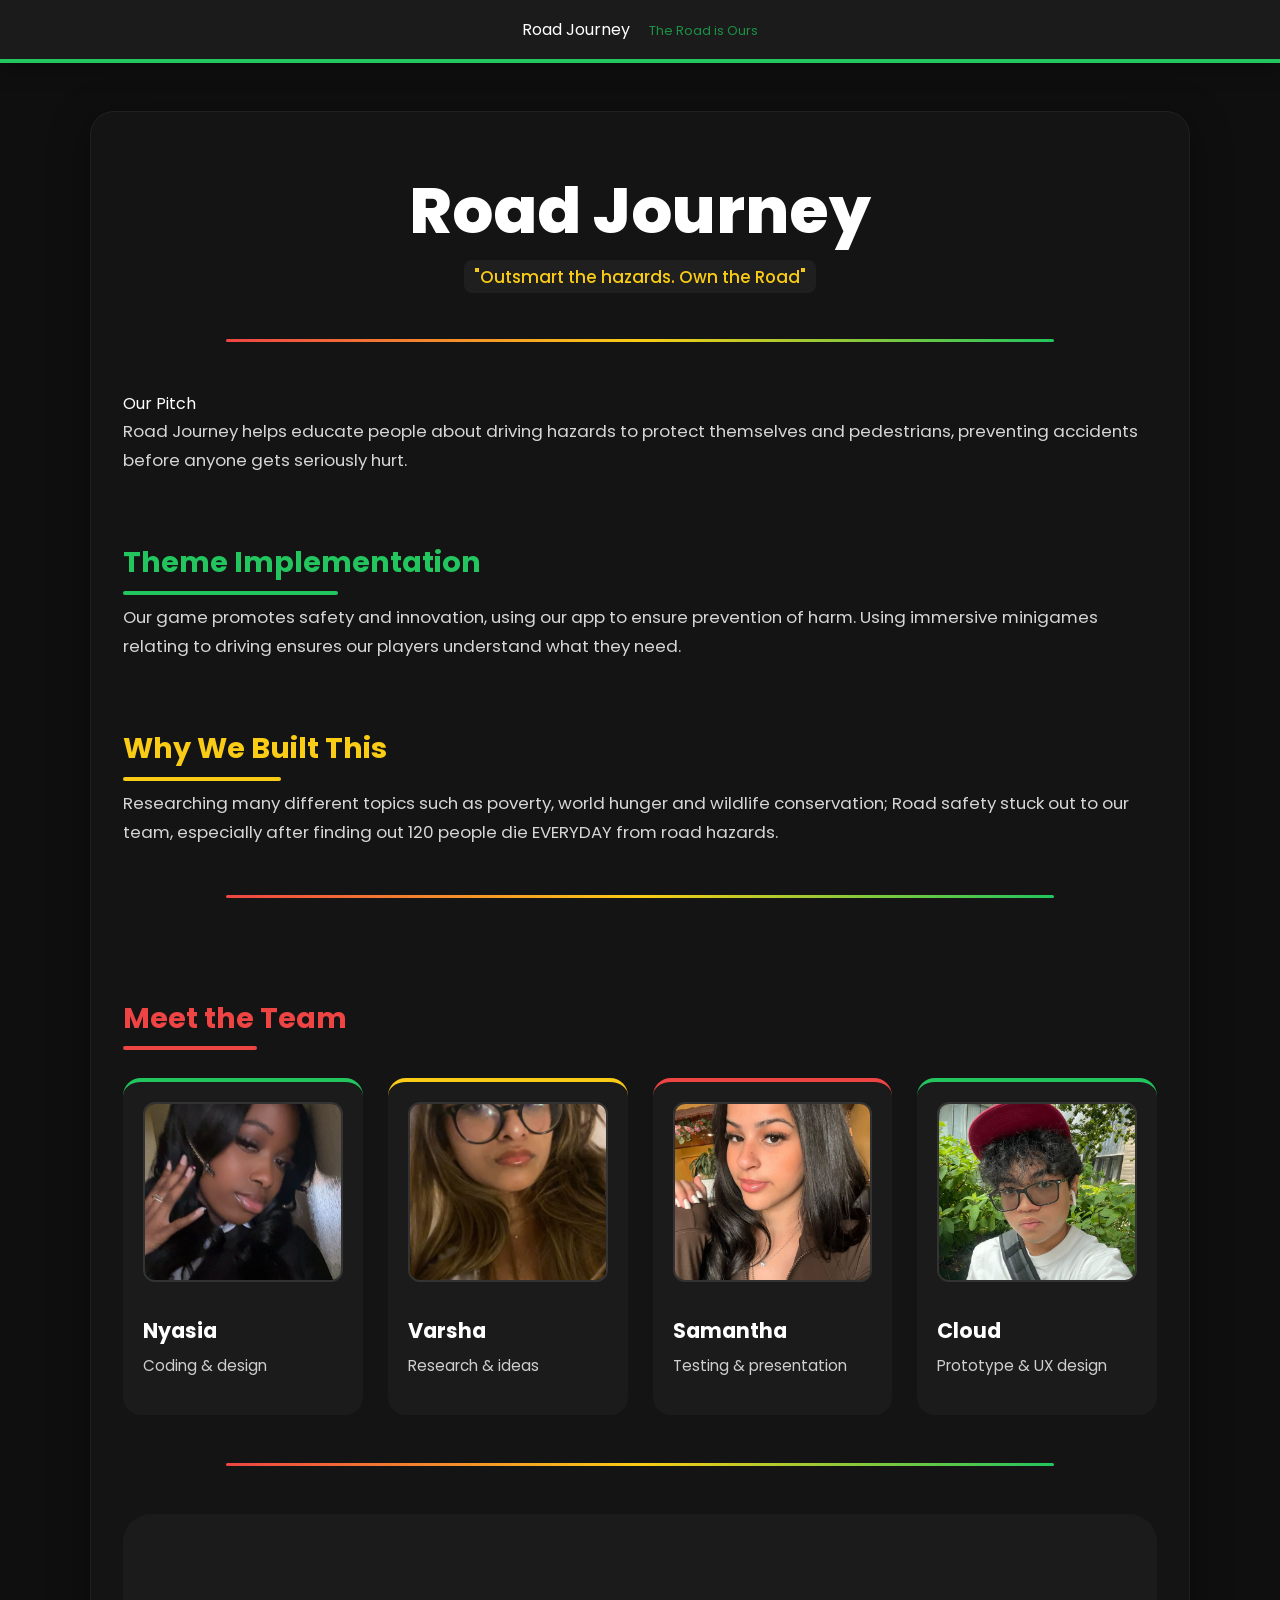
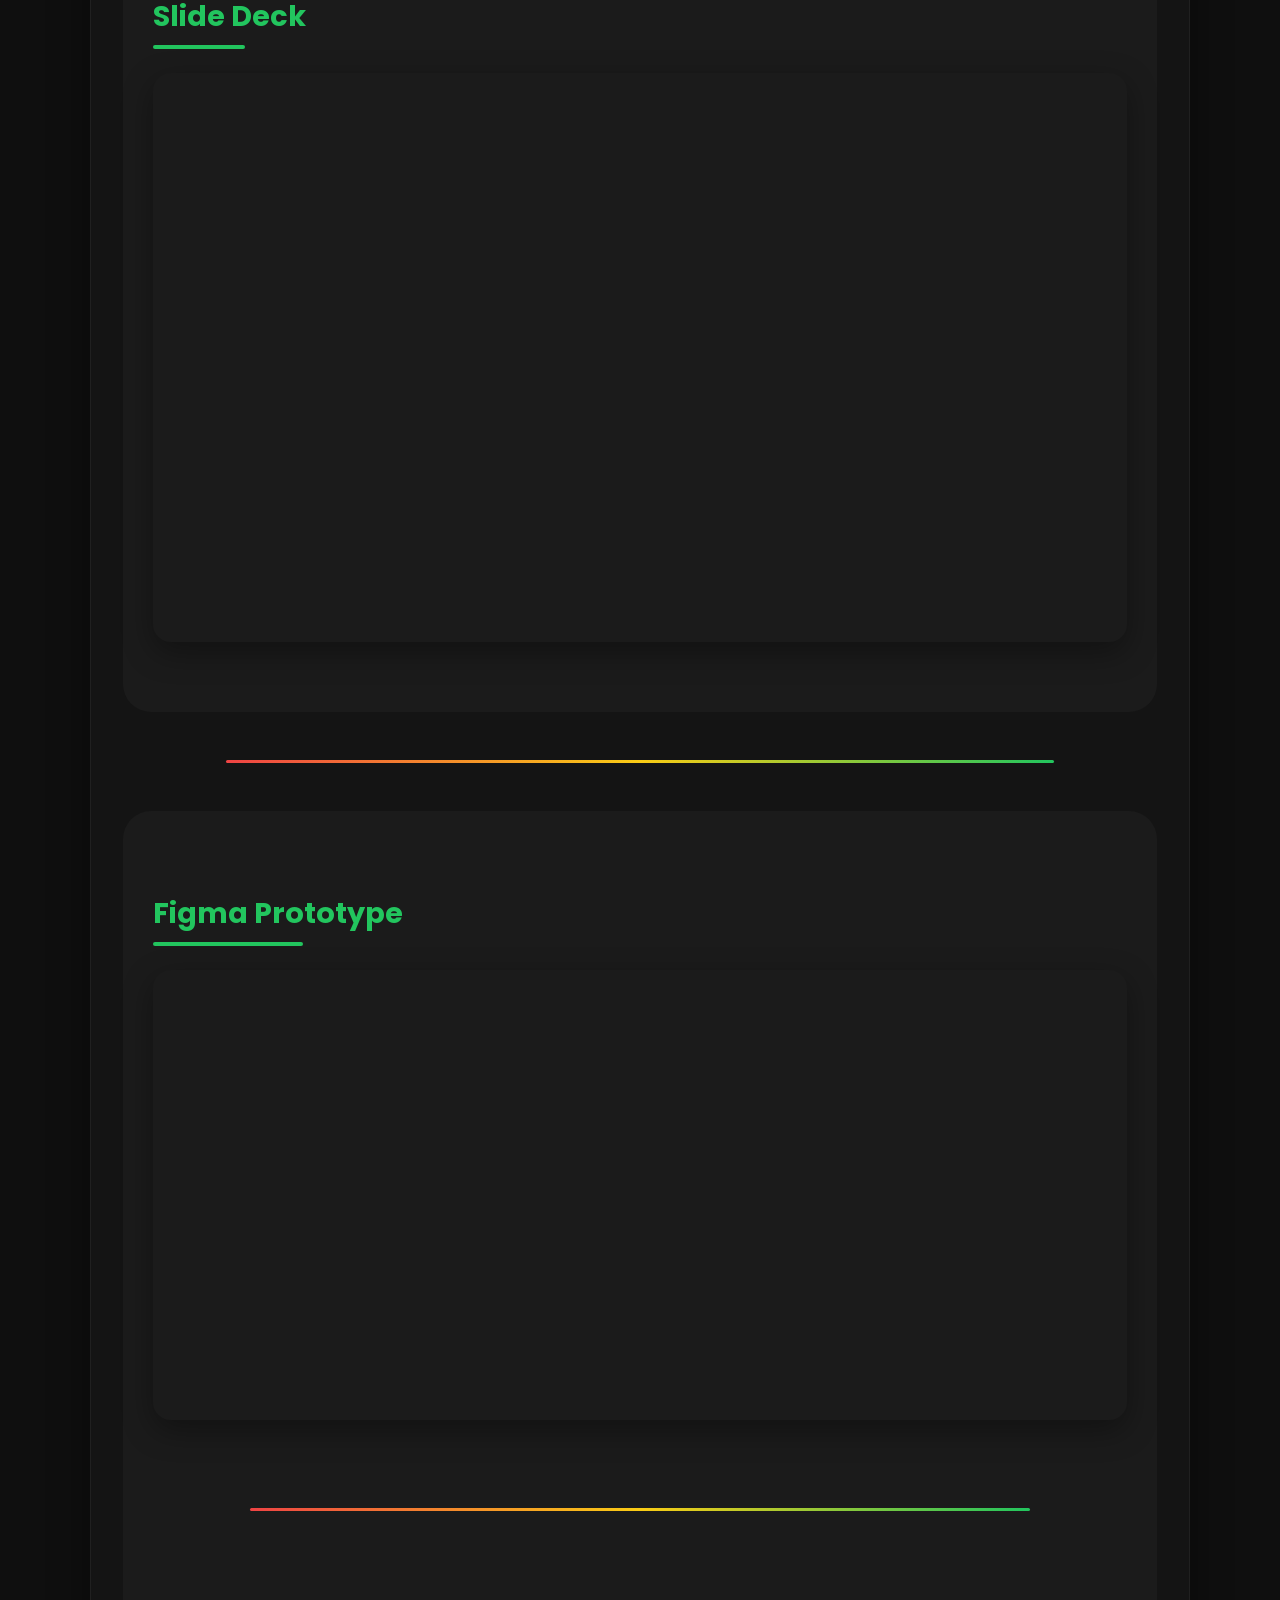
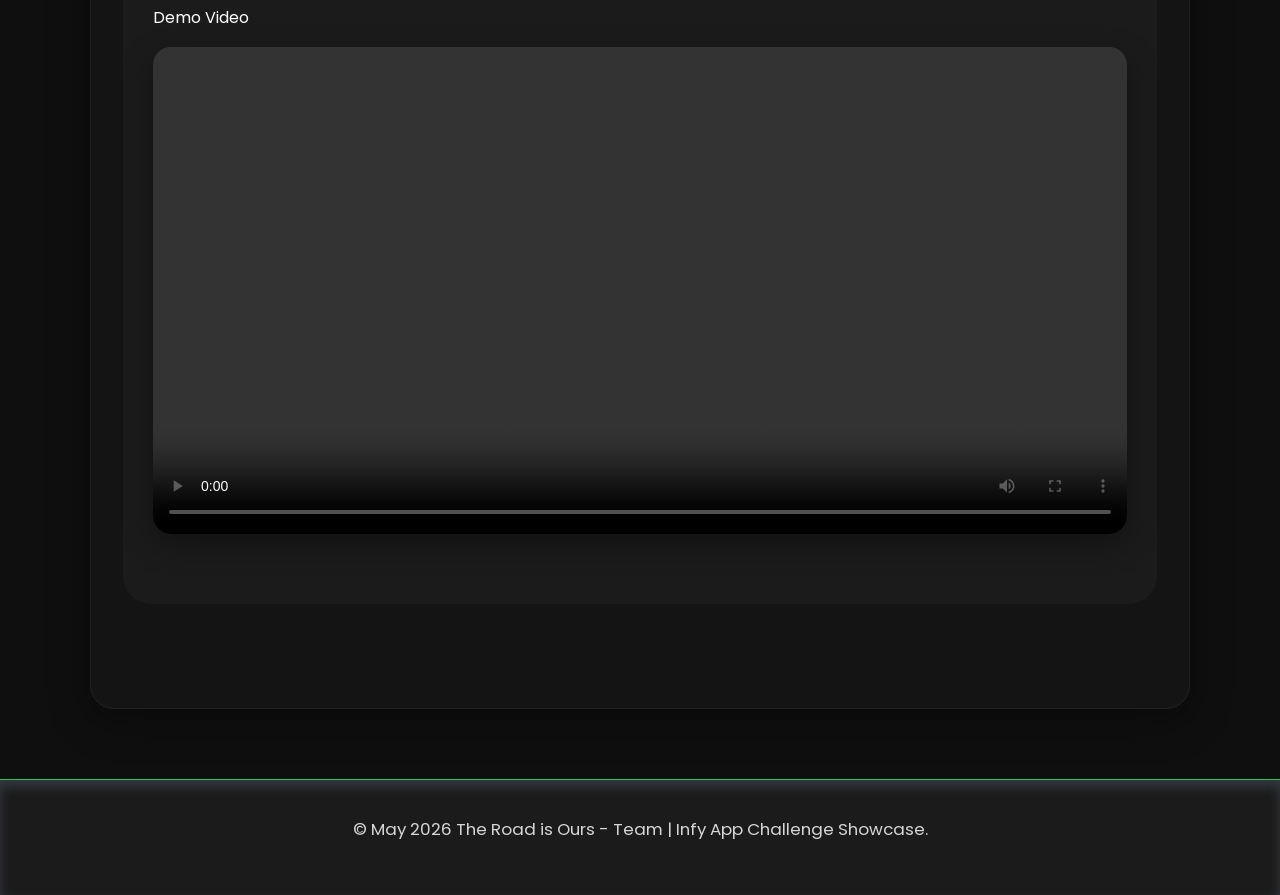
<file: index.html>
<!DOCTYPE html>
<html>
<head>
 <meta charset="UTF-8">
 <meta name="viewport" content="width=device-width, initial-scale=1">
 <title>Infy App Challenge</title>
 <link href="style.css" rel="stylesheet">
</head>

<body>

<nav class="navbar center-text"
<span class="title">Road Journey</span>
<span class="caption">The Road is Ours</span>
</nav>

<!-- MAIN CONTENT -->
<div class="container text-center">

   <h1 class="center-text">Road Journey</h1>
   <p class="center-text"><em>"Outsmart the hazards. Own the Road"</em></p>

   <hr>

   <h3">Our Pitch</h3>
   <p>Road Journey helps educate people about driving hazards to protect themselves and pedestrians, preventing accidents before anyone gets seriously hurt.</p>

   <h3>Theme Implementation</h3>
   <p>Our game promotes safety and innovation, using our app to ensure prevention of harm. Using immersive minigames relating to driving ensures our players understand what they need.</p>

   <h3>Why We Built This</h3>
   <p>Researching many different topics such as poverty, world hunger and wildlife conservation; Road safety stuck out to our team, especially after finding out 120 people die EVERYDAY from road hazards.</p>

   <hr>

   <!-- =========================
     TEAM SECTION (CLICKABLE PROFILE PAGES)
========================= -->

<h3>Meet the Team</h3>

<div class="team-grid">

  <a href="nyasia.html" class="team-card" id="nyasia">
    <img src="Nyasia.jpeg" alt="Nyasia">
    <h4>Nyasia</h4>
    <p>Coding & design</p>
  </a>

  <a href="varsha.html" class="team-card" id="varsha">
    <img src="Varsha.jpeg" alt="Varsha">
    <h4>Varsha</h4>
    <p>Research & ideas</p>
  </a>

  <a href="samantha.html" class="team-card" id="samantha">
    <img src="Samantha.jpeg" alt="Samantha">
    <h4>Samantha</h4>
    <p>Testing & presentation</p>
  </a>

  <a href="cloud.html" class="team-card" id="cloud">
    <img src="Cloud.jpeg" alt="Cloud">
    <h4>Cloud</h4>
    <p>Prototype & UX design</p>
  </a>
</div>
<hr>
<div class="presentation-card" style="width: 100% !important; max-width: 100% !important; box-sizing: border-box; margin-bottom: 40px;"> 
<h3> Slide Deck</h3> <iframe src="https://docs.google.com/presentation/d/e/2PACX-1vSNJOZcTQZpQWyr8YF7-O1oRLGNY7hT99WuEe7CDKtxeTOVnFcrfY9IY-a2t_bZEzTT-NCYW6qF2Oz1/pubembed?start=false&loop=false&delayms=3000" frameborder="0" width="960" height="569" allowfullscreen="true" mozallowfullscreen="true" webkitallowfullscreen="true"></iframe>
</div>
<hr>
<div class="presentation-card" style="width: 100% !important; max-width: 100% !important; box-sizing: border-box; margin-bottom: 40px;">
  <h3>Figma Prototype</h3> <iframe style="border: 1px solid rgba(0, 0, 0, 0.1);" width="800" height="450" src="https://embed.figma.com/proto/hckXrIw5AN5JtPXtxfkID8/baddies?node-id=140-9&scaling=min-zoom&content-scaling=fixed&page-id=142%3A4&starting-point-node-id=140%3A9&embed-host=share" allowfullscreen></iframe>
<hr>
<h3 class="mt-4"></h3>Demo Video</h3> <video width="80%" controls> <source src="
" type="video/mp4"> 
  </video> 
</div>
</div>

<nav>
  <div class="footer center-text">
    <p>© May 2026 The Road is Ours - Team | Infy App Challenge Showcase.</p>
</nav>
  </div>
</body>
</html>
</file>
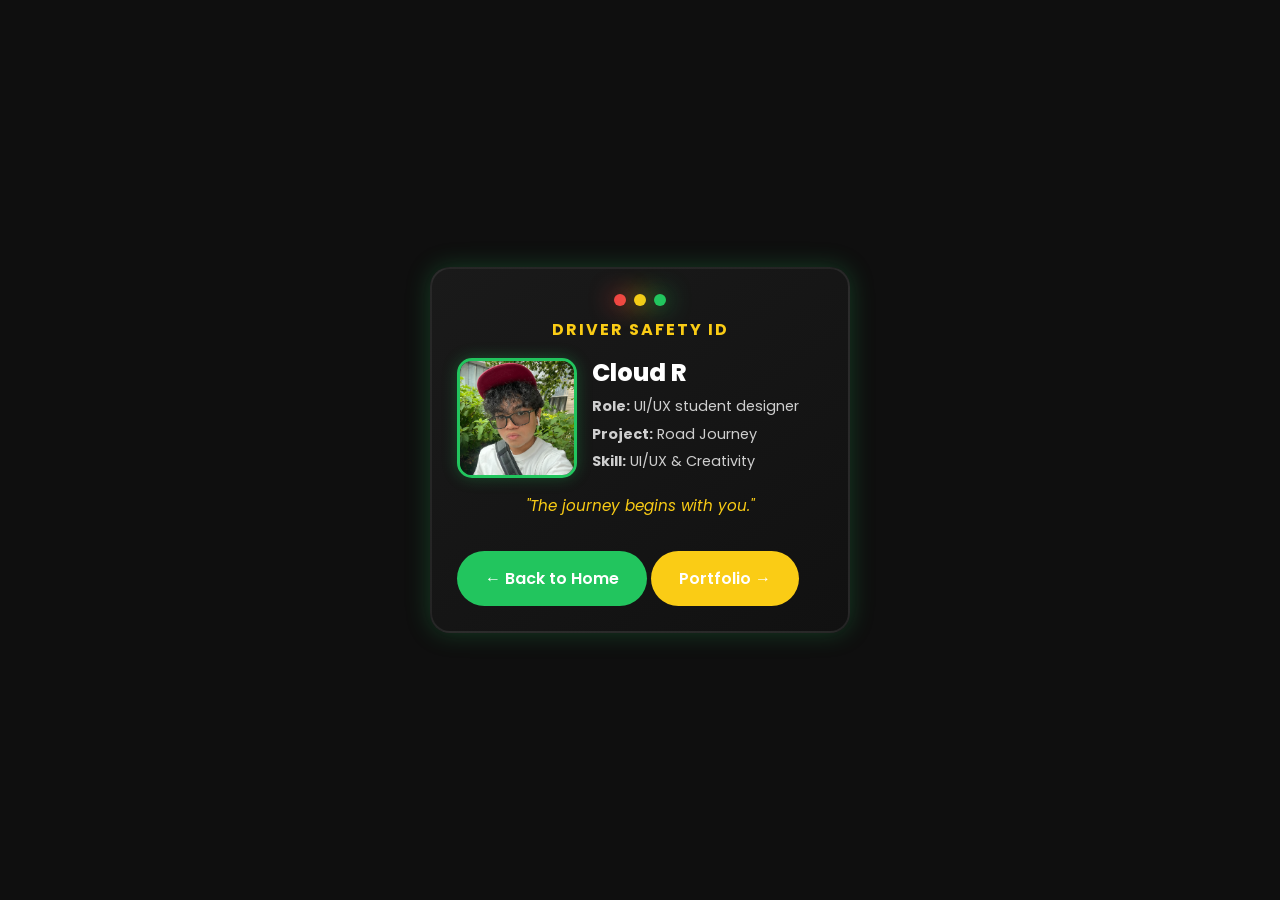
<file: cloud.html>
<!DOCTYPE html>
<html>
<head>
  <meta charset="UTF-8">
  <meta name="viewport" content="width=device-width, initial-scale=1">
  <title>Cloud R - Driver ID</title>
  <link href="style.css" rel="stylesheet">
</head>

<body>

<div class="license-wrapper">

  <div class="license-card">

    <div class="license-header">
      <div class="traffic-dots">
        <span class="red"></span>
        <span class="yellow"></span>
        <span class="green"></span>
      </div>
      <h2>DRIVER SAFETY ID</h2>
    </div>

    <div class="license-body">

      <img src="Cloud.jpeg" alt="Cloud R" class="license-photo">

      <div class="license-info">
        <h1>Cloud R</h1>
        <p><strong>Role:</strong> UI/UX student designer</p>
        <p><strong>Project:</strong> Road Journey</p>
        <p><strong>Skill:</strong> UI/UX & Creativity</p>
      </div>

    </div>

    <p class="license-quote">"The journey begins with you."</p>

    <a href="index.html" class="btn-custom">← Back to Home</a>
    <a href="https://cloudr3.github.io/CR-JuniorFallPortfolio/index.html" class="btn-custom_two">Portfolio →</a>

  </div>

</div>

</body>
</html>
</file>
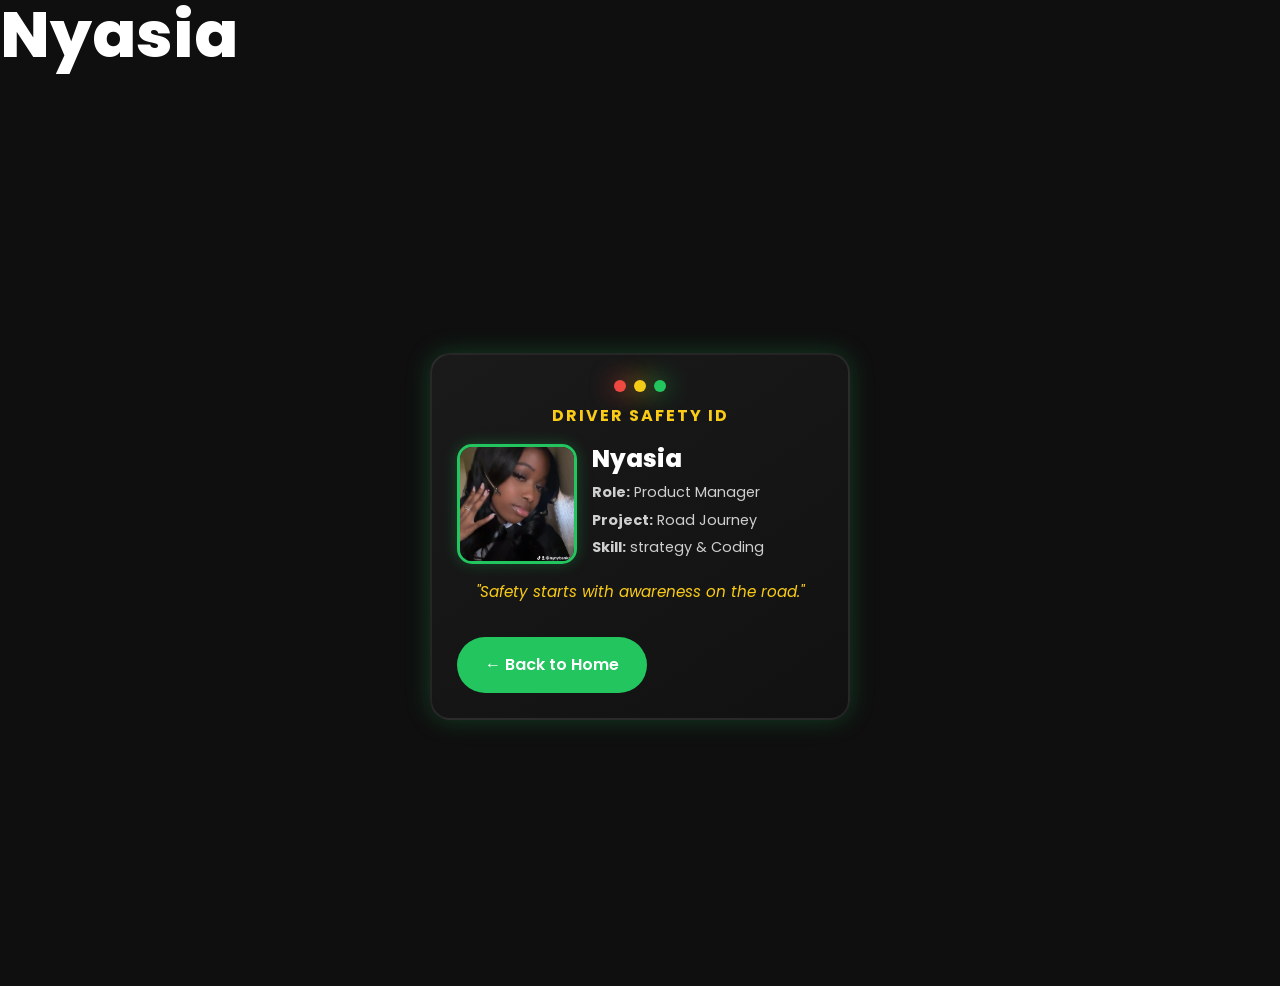
<file: nyasia.html>
<h1>Nyasia</h1>
<!DOCTYPE html>
<html>
<head>
  <meta charset="UTF-8">
  <meta name="viewport" content="width=device-width, initial-scale=1">
  <title>Nyasia - Driver ID</title>
  <link href="style.css" rel="stylesheet">
</head>

<body>

<div class="license-wrapper">

  <div class="license-card">

    <div class="license-header">
      <div class="traffic-dots">
        <span class="red"></span>
        <span class="yellow"></span>
        <span class="green"></span>
      </div>
      <h2>DRIVER SAFETY ID</h2>
    </div>

    <div class="license-body">

      <img src="Nyasia.jpeg" alt="Nyasia" class="license-photo">

      <div class="license-info">
        <h1>Nyasia</h1>
        <p><strong>Role:</strong> Product Manager</p>
        <p><strong>Project:</strong> Road Journey</p>
        <p><strong>Skill:</strong> strategy & Coding</p>
      </div>

    </div>

    <p class="license-quote">"Safety starts with awareness on the road."</p>

    <a href="index.html" class="btn-custom">← Back to Home</a>

  </div>

</div>

</body>
</html>
</file>
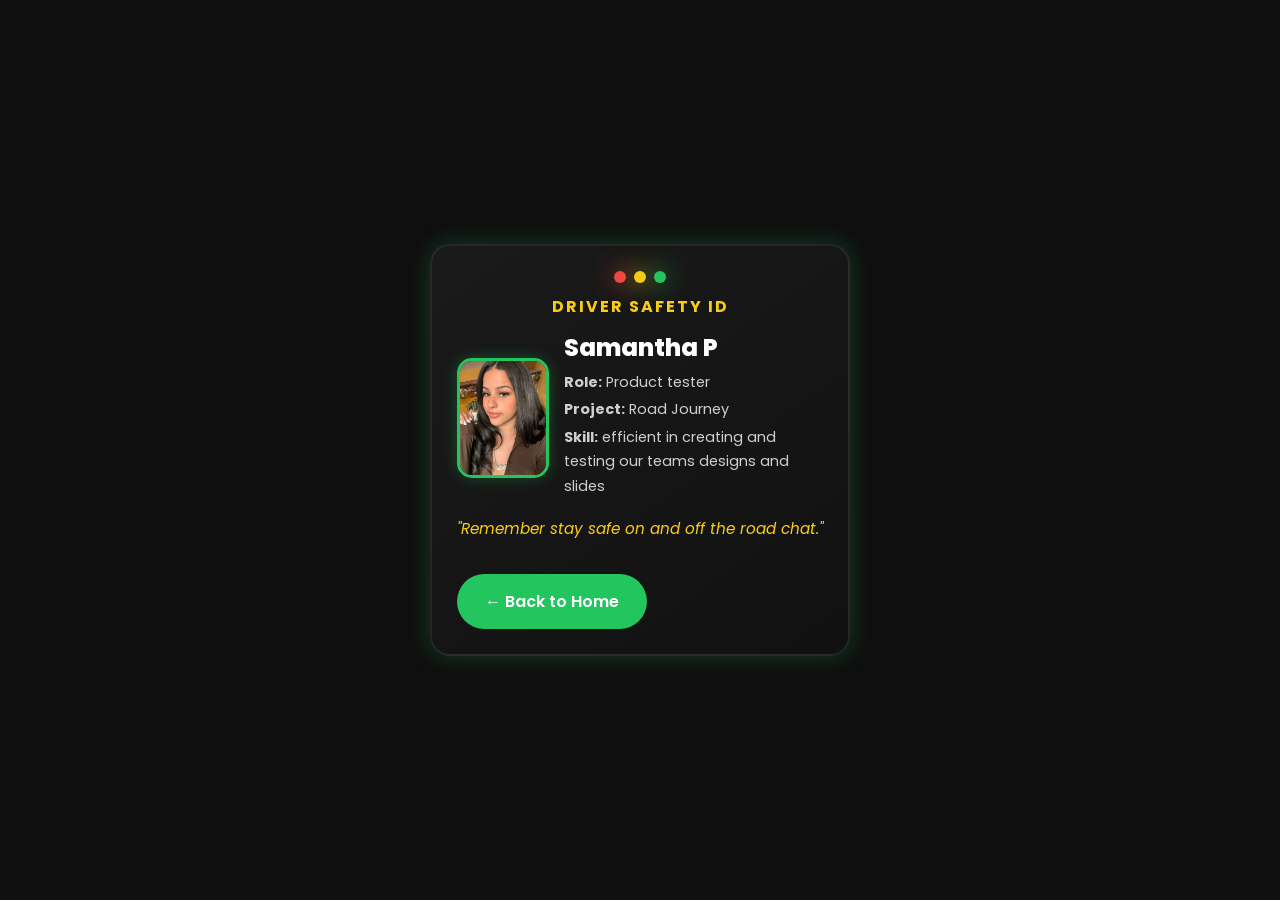
<file: samantha.html>
<!DOCTYPE html>
<html>
<head>
  <meta charset="UTF-8">
  <meta name="viewport" content="width=device-width, initial-scale=1">
  <title>Samantha - Driver ID</title>
  <link href="style.css" rel="stylesheet">
</head>

<body>

<div class="license-wrapper">

  <div class="license-card">

    <div class="license-header">
      <div class="traffic-dots">
        <span class="red"></span>
        <span class="yellow"></span>
        <span class="green"></span>
      </div>
      <h2>DRIVER SAFETY ID</h2>
    </div>

    <div class="license-body">

      <img src="Samantha.jpeg" alt="Samantha" class="license-photo">

      <div class="license-info">
        <h1>Samantha P</h1>
        <p><strong>Role:</strong> Product tester</p>
        <p><strong>Project:</strong> Road Journey</p>
        <p><strong>Skill:</strong> efficient in creating and testing our teams designs and slides </p>
      </div>

    </div>

    <p class="license-quote">"Remember stay safe on and off the road chat."</p>

    <a href="index.html" class="btn-custom">← Back to Home</a>

  </div>

</div>

</body>
</html>
</file>
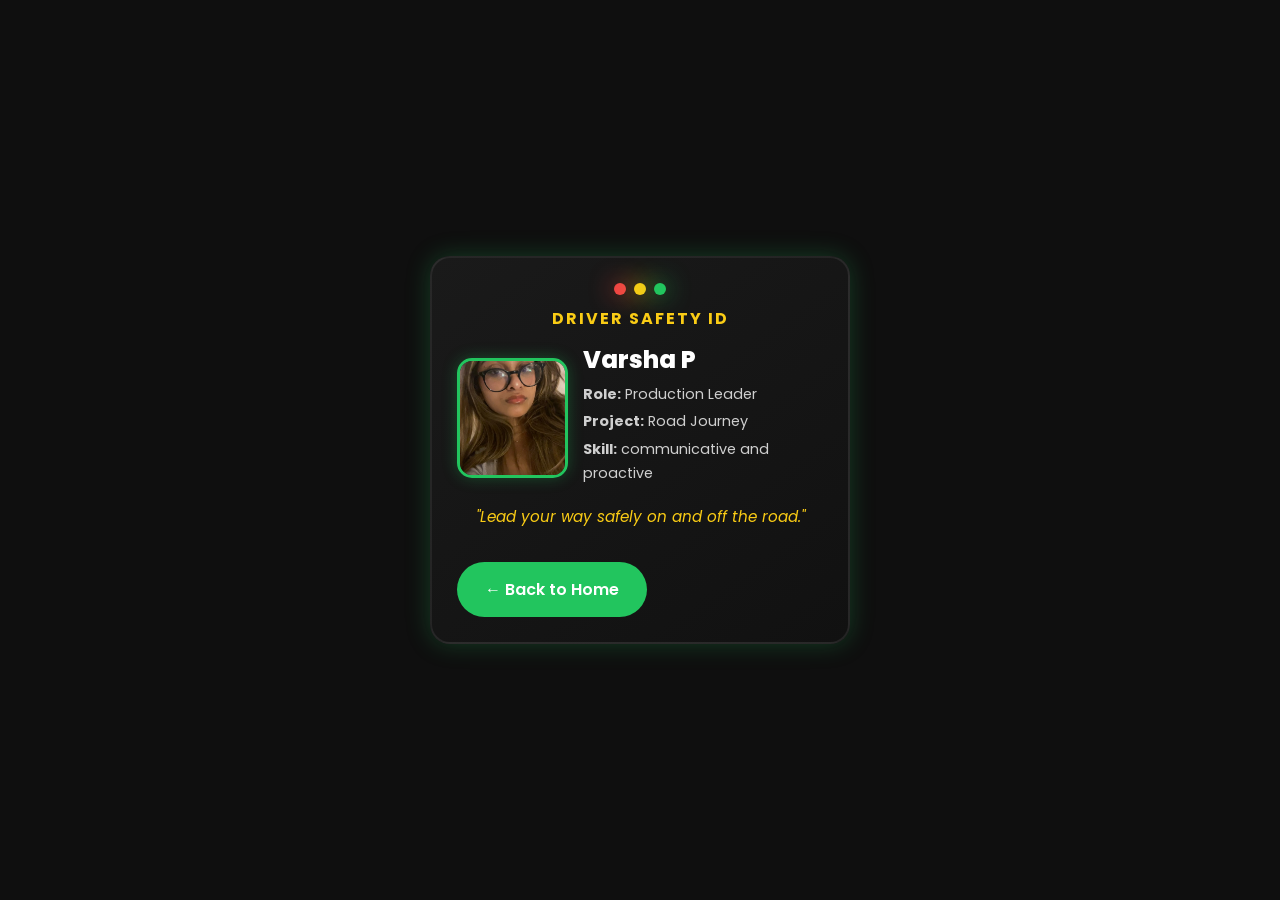
<file: varsha.html>
<!DOCTYPE html>
<html>
<head>
  <meta charset="UTF-8">
  <meta name="viewport" content="width=device-width, initial-scale=1">
  <title>Varsha - Driver ID</title>
  <link href="style.css" rel="stylesheet">
</head>

<body>

<div class="license-wrapper">

  <div class="license-card">

    <div class="license-header">
      <div class="traffic-dots">
        <span class="red"></span>
        <span class="yellow"></span>
        <span class="green"></span>
      </div>
      <h2>DRIVER SAFETY ID</h2>
    </div>

    <div class="license-body">

      <img src="Varsha.jpeg" alt="Varsha" class="license-photo">

      <div class="license-info">
        <h1>Varsha P</h1>
        <p><strong>Role:</strong> Production Leader</p>
        <p><strong>Project:</strong> Road Journey</p>
        <p><strong>Skill:</strong> communicative and proactive</p>
      </div>

    </div>

    <p class="license-quote">"Lead your way safely on and off the road."</p>

    <a href="index.html" class="btn-custom">← Back to Home</a>

  </div>

</div>

</body>
</html>
</file>
<file: style.css>
/* =========================================
   TRAFFIC THEME WEBSITE REDESIGN
   Team Members:
   Nyasia • Varsha • Samantha • Cloud
========================================= */

@import url('https://fonts.googleapis.com/css2?family=Poppins:wght@300;400;500;600;700;800&display=swap');

*{
  margin:0;
  padding:0;
  box-sizing:border-box;
}

html{
  scroll-behavior:smooth;
}

body{
  font-family:'Poppins', sans-serif;
  background:#0f0f0f !important;
  color:#ffffff;
  line-height:1.7;
  overflow-x:hidden;
}

/* =========================================
   NAVBAR
========================================= */

.navbar{
  background: #1b1b1b !important;
  backdrop-filter:blur(10px);
  padding:1rem 2rem;
  border-bottom:4px solid #22c55e;
  box-shadow:0 5px 20px rgba(0,0,0,0.35);
}

.navbar-brand{
  font-size:1.7rem;
  font-weight:800;
  letter-spacing:1px;
  color:#22c55e !important;
  text-transform:uppercase;
}

.nav-link{
  color:white !important;
  font-weight:500;
  margin-left:18px;
  transition:0.3s ease;
}

.nav-link:hover{
  color:#facc15 !important;
}

/* =========================================
   MAIN CONTAINER
========================================= */

.container.text-center{
  max-width:1100px;
  margin:auto;
  padding:4rem 2rem;
  background:#141414;
  border-radius:24px;
  margin-top:3rem;
  margin-bottom:4rem;
  box-shadow:0 10px 40px rgba(0,0,0,0.4);
  border:1px solid rgba(255,255,255,0.05);
}

/* =========================================
   HERO TITLE
========================================= */

h1{
  font-size:4rem;
  font-weight:800;
  margin-bottom:1rem;
  color:white;
  line-height:1.1;
}

h1 span{
  color:#22c55e;
}

.subtitle{
  font-size:1.2rem;
  color:#cfcfcf;
  max-width:700px;
  margin:auto;
  margin-bottom:2rem;
}

/* =========================================
   TRAFFIC LIGHT BAR
========================================= */

.traffic-lights{
  display:flex;
  justify-content:center;
  gap:20px;
  margin:2rem 0 3rem;
}

.light{
  width:70px;
  height:70px;
  border-radius:50%;
  box-shadow:0 0 25px rgba(255,255,255,0.15);
}

.red{
  background:#ef4444;
  box-shadow:0 0 25px #ef4444;
}

.yellow{
  background:#facc15;
  box-shadow:0 0 25px #facc15;
}

.green{
  background:#22c55e;
  box-shadow:0 0 25px #22c55e;
}

/* =========================================
   HEADINGS
========================================= */

h3{
  font-size:1.8rem;
  font-weight:700;
  margin-top:3rem;
  margin-bottom:1rem;
  position:relative;
  display:inline-block;
}

/* alternating traffic colors */

h3:nth-of-type(1){ color:#22c55e; }
h3:nth-of-type(2){ color:#facc15; }
h3:nth-of-type(3){ color:#ef4444; }
h3:nth-of-type(4){ color:#22c55e; }
h3:nth-of-type(5){ color:#facc15; }
h3:nth-of-type(6){ color:#ef4444; }

/* underline animation */

h3::after{
  content:'';
  width:60%;
  height:4px;
  position:absolute;
  left:0;
  bottom:-8px;
  border-radius:20px;
  background:currentColor;
}

/* =========================================
   TEXT
========================================= */

p{
  color:#d6d6d6;
  font-size:1.05rem;
  margin-bottom:1rem;
}

p em{
  background:#1f1f1f;
  color:#facc15;
  padding:0.3rem 0.6rem;
  border-radius:8px;
  font-style:normal;
  font-weight:500;
}

/* =========================================
   DIVIDERS
========================================= */

hr{
  border:none;
  height:3px;
  margin:3rem auto;
  width:80%;
  background:linear-gradient(
    to right,
    #ef4444,
    #facc15,
    #22c55e
  );
  border-radius:20px;
}

/* =========================================
   VIDEOS + IFRAMES
========================================= */

iframe,
video{
  width:100%;
  border:none !important;
  border-radius:18px !important;
  margin-top:1rem;
  margin-bottom:2rem;
  overflow:hidden;
  transition:0.35s ease;
  box-shadow:0 10px 30px rgba(0,0,0,0.35);
}

iframe:hover,
video:hover{
  transform:translateY(-5px) scale(1.01);
  box-shadow:0 15px 40px rgba(34,197,94,0.25);
}

/* =========================================
   TEAM SECTION
========================================= */

.team-section{
  margin-top:4rem;
}

.team-title{
  font-size:2.5rem;
  margin-bottom:2rem;
  color:white;
}

.team-container{
  display:grid;
  grid-template-columns:repeat(auto-fit,minmax(220px,1fr));
  gap:25px;
}

.team-card{
  background:#1b1b1b;
  padding:2rem;
  border-radius:20px;
  transition:0.35s ease;
  border-top:5px solid #22c55e;
}

.team-card:nth-child(2){
  border-top-color:#facc15;
}

.team-card:nth-child(3){
  border-top-color:#ef4444;
}

.team-card:nth-child(4){
  border-top-color:#22c55e;
}

.team-card:hover{
  transform:translateY(-8px);
  box-shadow:0 15px 35px rgba(0,0,0,0.4);
}

.team-card h4{
  font-size:1.4rem;
  margin-bottom:0.5rem;
  color:white;
}

.team-card p{
  color:#bdbdbd;
  font-size:0.95rem;
}

/* =========================================
   BUTTONS
========================================= */

.btn-custom{
  display:inline-block;
  margin-top:1rem;
  padding:14px 28px;
  border-radius:40px;
  text-decoration:none;
  font-weight:600;
  transition:0.3s ease;
  background:#22c55e;
  color:white;
}

.btn-custom_two{
  display:inline-block;
  justify-content: right;
  align-items: right;
  margin-top:1rem;
  padding:14px 28px;
  border-radius:40px;
  text-decoration:none;
  font-weight:600;
  transition:0.3s ease;
  background:#facc15;
  color:white;
}

.btn-custom_two:hover{
  background:#c29e11;
  transform:translateY(-3px);
}

.btn-custom:hover{
  background:#16a34a;
  transform:translateY(-3px);
}

/* =========================================
   FOOTER
========================================= */

.footer {
  background-color: #1b1b1b;
  padding: 35px;
  border-top: 1px solid #22c55e;
  box-shadow: inset 0 6px 12px rgba(163, 190, 222, 0.2);
  color: white;
  margin-top: 70px;
}

/* =========================================
   SCROLLBAR
========================================= */

::-webkit-scrollbar{
  width:10px;
}

::-webkit-scrollbar-track{
  background:#111;
}

::-webkit-scrollbar-thumb{
  background:#22c55e;
  border-radius:20px;
}

::-webkit-scrollbar-thumb:hover{
  background:#facc15;
}

/* =========================================
   RESPONSIVE
========================================= */

@media(max-width:768px){

  h1{
    font-size:2.6rem;
  }

  .container.text-center{
    padding:2rem 1.2rem;
  }

  .traffic-lights{
    gap:12px;
  }

  .light{
    width:55px;
    height:55px;
  }

  h3{
    font-size:1.5rem;
  }
}
/* =========================================
   CLICKABLE TEAM CARDS (UPDATED VERSION)
========================================= */

.team-grid{
  display:grid;
  grid-template-columns:repeat(auto-fit, minmax(220px, 1fr));
  gap:25px;
  margin-top:20px;
}

/* make full card clickable */
.team-card{
  display:block;
  text-decoration:none;
  background:#1b1b1b;
  padding:20px;
  border-radius:18px;
  transition:0.3s ease;
  border-top:4px solid #22c55e;
  color:white;
  cursor:pointer;
  position:relative;
  overflow:hidden;
}

/* traffic color rotation */
.team-card:nth-child(2){
  border-top-color:#facc15;
}

.team-card:nth-child(3){
  border-top-color:#ef4444;
}

.team-card:nth-child(4){
  border-top-color:#22c55e;
}

/* hover effect = clickable feel */
.team-card:hover{
  transform:translateY(-10px) scale(1.03);
  box-shadow:0 0 25px rgba(34,197,94,0.25);
}

/* image styling */
.team-card img{
  width:100%;
  height:180px;
  object-fit:cover;
  border-radius:12px;
  margin-bottom:12px;
  border:2px solid #333;
  transition:0.3s ease;
}

/* image glow on hover */
.team-card:hover img{
  border-color:#facc15;
}

/* name styling */
.team-card h4{
  font-size:1.3rem;
  margin:10px 0 5px;
  color:white;
}

/* description */
.team-card p{
  color:#cfcfcf;
  font-size:0.95rem;
}

/* subtle shine animation */
.team-card::after{
  content:'';
  position:absolute;
  top:-50%;
  left:-50%;
  width:200%;
  height:200%;
  background:linear-gradient(
    rgba(255,255,255,0.05),
    transparent
  );
  transform:rotate(25deg);
  opacity:0;
  transition:0.4s;
}

.team-card:hover::after{
  opacity:1;
}

.profile-img{
  width:180px;
  height:180px;
  object-fit:cover;
  border-radius:50%;
  margin:20px auto;
  display:block;
  border:4px solid #22c55e;
  box-shadow:0 0 20px rgba(34,197,94,0.3);
  transition:0.3s ease;
}

.profile-img:hover{
  transform:scale(1.05);
  border-color:#facc15;
}
/* ==============================
   DRIVER LICENSE ANIMATION CARD
============================== */

.license-wrapper{
  display:flex;
  justify-content:center;
  align-items:center;
  min-height:100vh;
  background:#0f0f0f;
  padding:20px;
}

.license-card{
  width:420px;
  background:linear-gradient(145deg,#1a1a1a,#111);
  border-radius:20px;
  padding:25px;
  color:white;
  box-shadow:0 0 25px rgba(34,197,94,0.25);
  border:2px solid rgba(255,255,255,0.08);
  animation:floatCard 3s ease-in-out infinite;
  position:relative;
  overflow:hidden;
}

/* floating animation */
@keyframes floatCard{
  0%{ transform:translateY(0px); }
  50%{ transform:translateY(-10px); }
  100%{ transform:translateY(0px); }
}

/* header */
.license-header{
  text-align:center;
  margin-bottom:15px;
}

.license-header h2{
  font-size:1rem;
  letter-spacing:2px;
  color:#facc15;
}

/* traffic lights */
.traffic-dots{
  display:flex;
  justify-content:center;
  gap:8px;
  margin-bottom:10px;
}

.traffic-dots span{
  width:12px;
  height:12px;
  border-radius:50%;
}

.traffic-dots .red{ background:#ef4444; }
.traffic-dots .yellow{ background:#facc15; }
.traffic-dots .green{ background:#22c55e; }

/* body */
.license-body{
  display:flex;
  gap:15px;
  align-items:center;
  margin-top:10px;
}

/* photo */
.license-photo{
  width:120px;
  height:120px;
  object-fit:cover;
  border-radius:15px;
  border:3px solid #22c55e;
  box-shadow:0 0 15px rgba(34,197,94,0.3);
}

/* text */
.license-info h1{
  font-size:1.5rem;
  margin-bottom:8px;
}

.license-info p{
  font-size:0.9rem;
  color:#cfcfcf;
  margin:3px 0;
}

/* quote */
.license-quote{
  margin-top:15px;
  font-style:italic;
  color:#facc15;
  text-align:center;
  font-size:0.95rem;
}

/* hover glow */
.license-card:hover{
  box-shadow:0 0 35px rgba(34,197,94,0.5);
  transform:scale(1.02);
}

/* =========================================
   PRESENTATION CARDS
========================================= */

.presentation-card {
  flex: 1 1 450px;           
  background-color: #1b1b1b; 
  padding: 30px;
  border-radius: 28px;       
  transition: all 0.4s cubic-bezier(0.165, 0.84, 0.44, 1);
}

  /* =========================================
   NEEDED STYLES
========================================= */

.center-text {
 text-align: center;
 }

.embed-frame {
  width: 100%;
  height: 360px;
  border: 0;
  border-radius: 20px;
}

.title {
  font-size: 26px;
  color: #22c55e;
}

.caption {
  color: #1a9145;
  font-size: 13px;
  margin-left: 15px;
}
</file>
